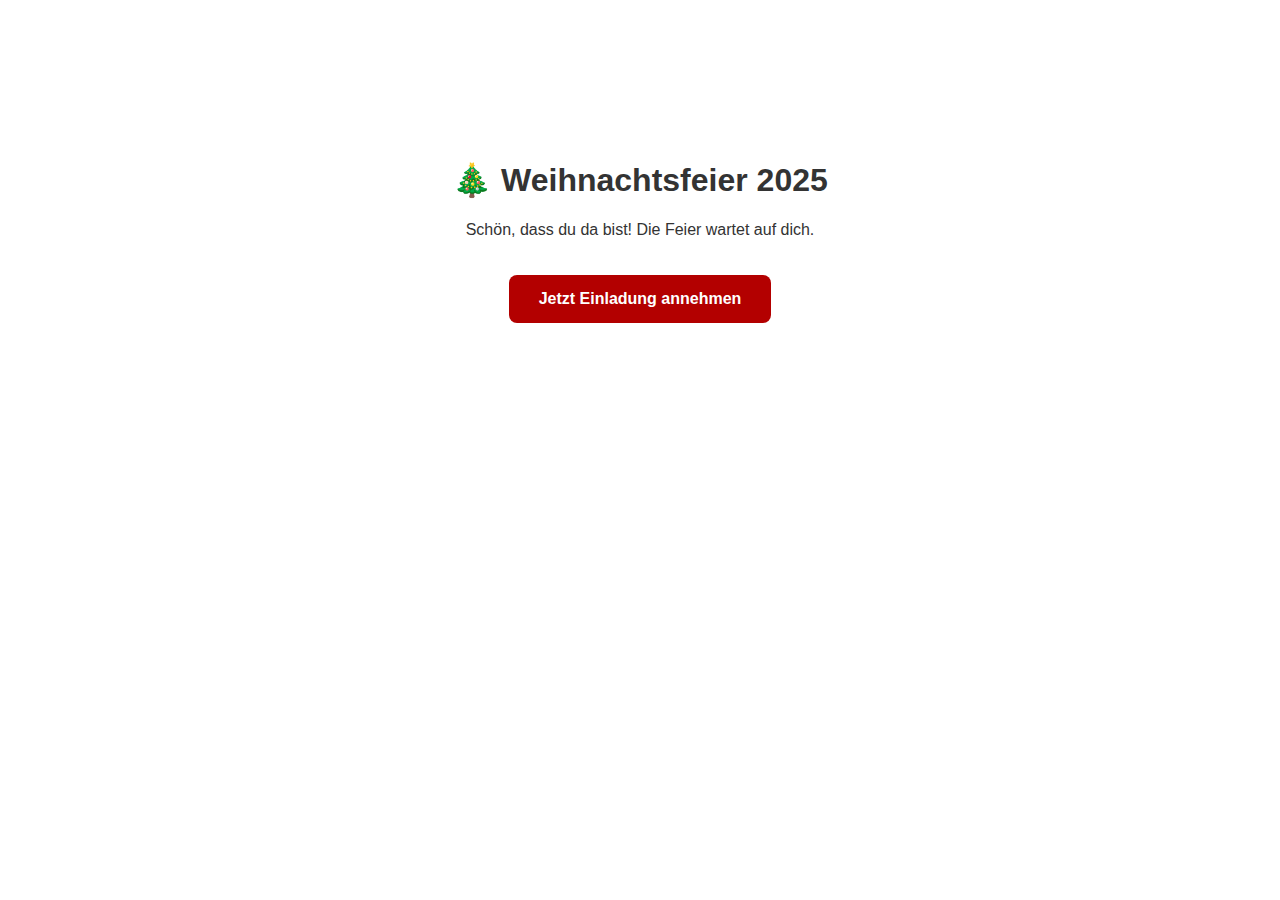
<file: index.html>
<!DOCTYPE html>
<html lang="de">
<head>
  <meta charset="UTF-8">
  <title>Weihnachtsfeier Einladung</title>
  <link rel="stylesheet" href="style.css">
</head>
<body class="landing">
  <div class="center-box">
    <h1>🎄 Weihnachtsfeier 2025</h1>
    <p>Schön, dass du da bist! Die Feier wartet auf dich.</p>
    <a href="login.html" class="cta-button">Jetzt Einladung annehmen</a>
  </div>
</body>
</html>
</file>
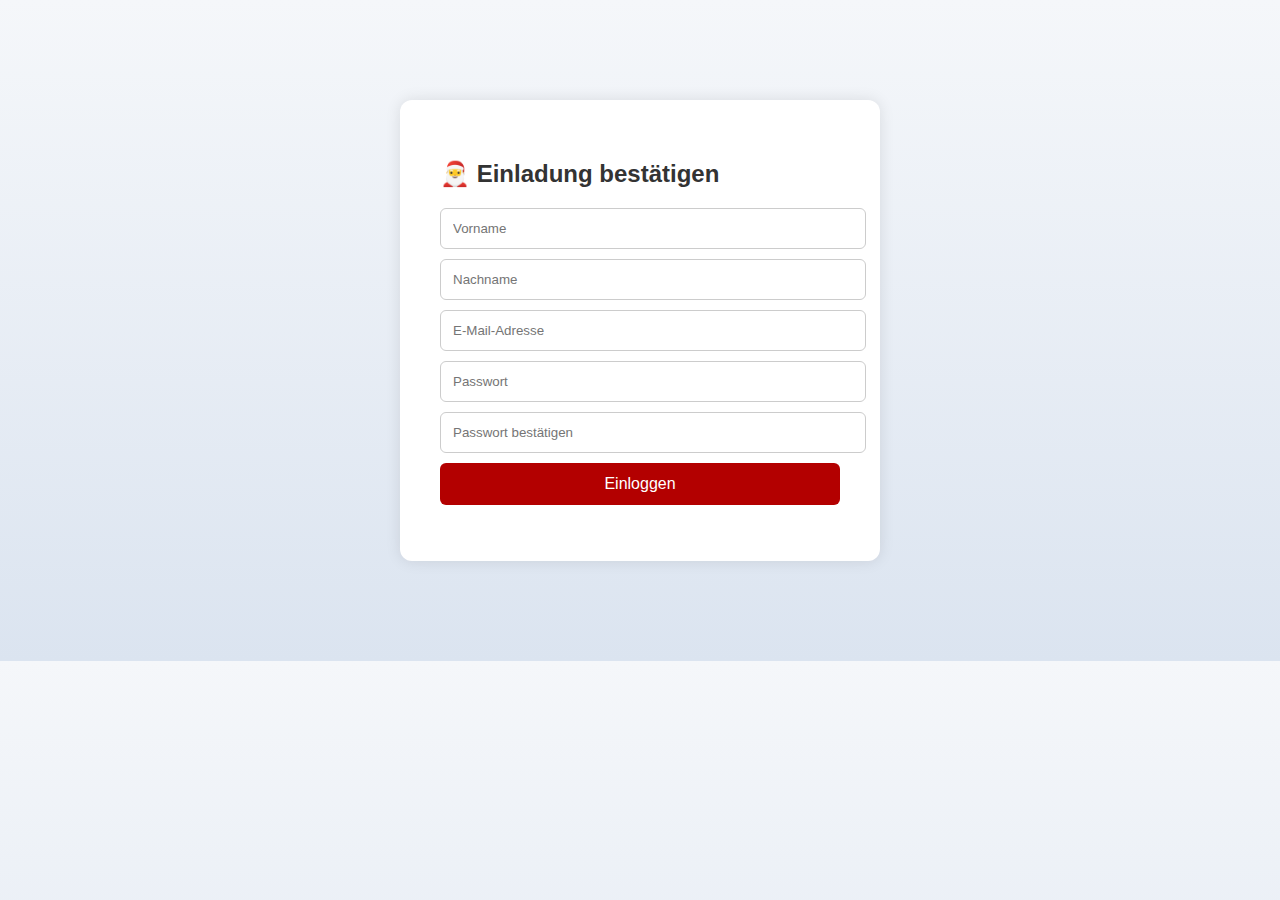
<file: login (1).html>
<!DOCTYPE html>
<html lang="de">
<head>
  <meta charset="UTF-8">
  <title>Einladung bestätigen</title>
  <link rel="stylesheet" href="style.css">
</head>
<body class="login">
  <div class="form-box">
    <h2>🎅 Einladung bestätigen</h2>
    <form onsubmit="return validateForm()">
      <input type="text" placeholder="Vorname" required>
      <input type="text" placeholder="Nachname" required>
      <input type="email" placeholder="E-Mail-Adresse" required>
      <input type="password" id="pw" placeholder="Passwort" required>
      <input type="password" id="pw-confirm" placeholder="Passwort bestätigen" required>
      <button type="submit">Einloggen</button>
    </form>
    <p id="error-msg"></p>
  </div>

  <script>
    function validateForm() {
      const pw = document.getElementById("pw").value;
      const confirm = document.getElementById("pw-confirm").value;
      if (pw !== confirm) {
        document.getElementById("error-msg").textContent = "Passwörter stimmen nicht überein.";
        return false;
      }
      alert("Danke für deine Anmeldung!");
      return true;
    }
  </script>
</body>
</html>
</file>
<file: style.css>
body {
  margin: 0;
  font-family: 'Segoe UI', sans-serif;
  background: linear-gradient(to bottom, #f5f7fa, #dbe4f0);
  color: #333;
}

.landing {
  background-image: url('https://source.unsplash.com/1600x900/?christmas,lights');
  background-size: cover;
  background-position: center;
}

.center-box {
  background: rgba(255, 255, 255, 0.9);
  padding: 40px;
  max-width: 500px;
  margin: 100px auto;
  border-radius: 12px;
  text-align: center;
}

.cta-button {
  display: inline-block;
  margin-top: 20px;
  padding: 15px 30px;
  background-color: #b30000;
  color: white;
  text-decoration: none;
  font-weight: bold;
  border-radius: 8px;
  transition: background 0.3s;
}

.cta-button:hover {
  background-color: #990000;
}

.login .form-box {
  background: white;
  padding: 40px;
  max-width: 400px;
  margin: 100px auto;
  border-radius: 12px;
  box-shadow: 0 0 15px rgba(0,0,0,0.1);
}

input {
  display: block;
  width: 100%;
  margin: 10px 0;
  padding: 12px;
  border: 1px solid #ccc;
  border-radius: 6px;
}

button {
  width: 100%;
  padding: 12px;
  background-color: #b30000;
  color: white;
  border: none;
  border-radius: 6px;
  font-size: 16px;
  cursor: pointer;
}

button:hover {
  background-color: #990000;
}

#error-msg {
  color: red;
  margin-top: 10px;
}
</file>
